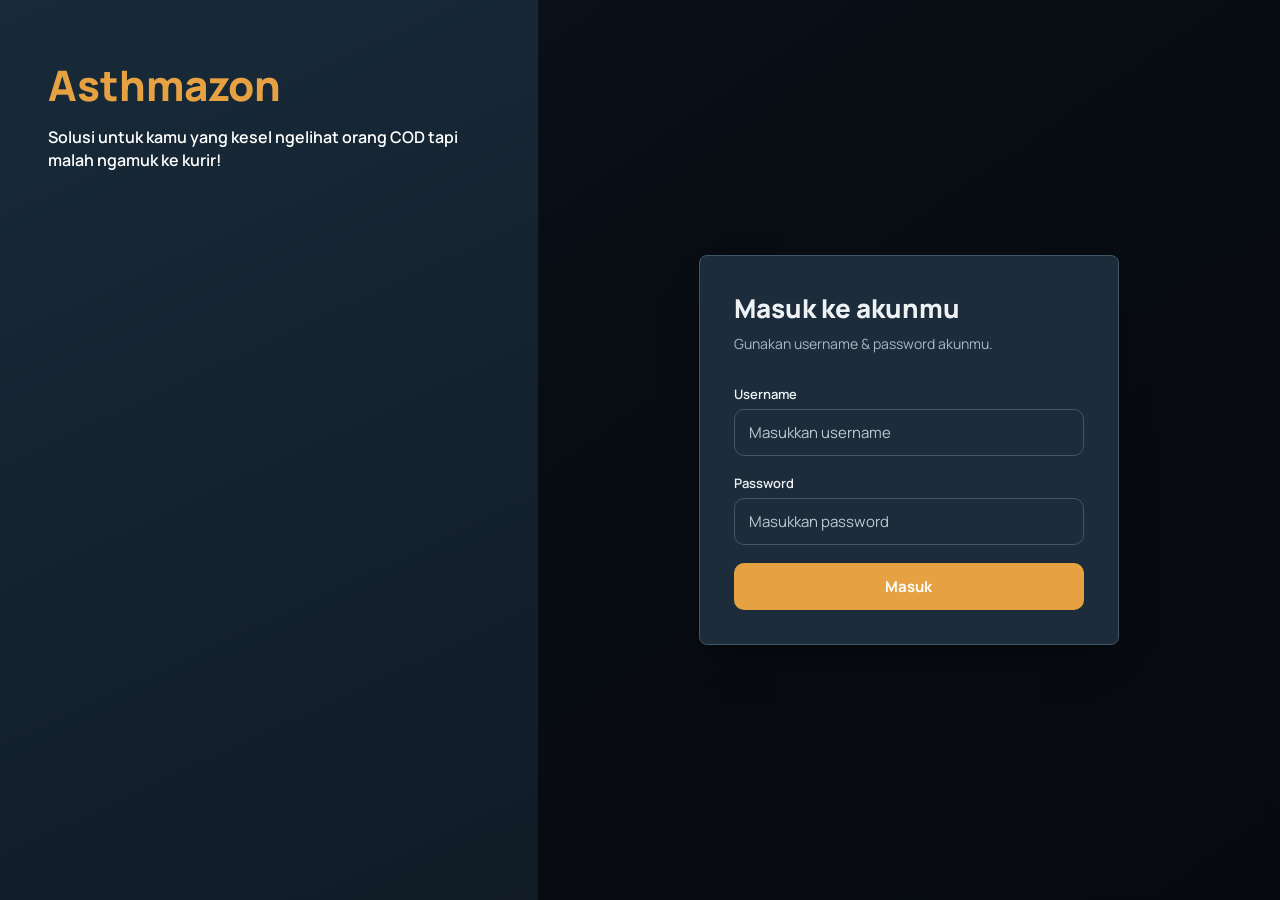
<file: Catalogpage.html>
<!DOCTYPE html>
<html lang="id">
<head>
  <meta charset="UTF-8" />
  <meta name="viewport" content="width=device-width, initial-scale=1.0" />
  <title>Asthmazon - Katalog Produk</title>
  <link rel="preconnect" href="https://fonts.googleapis.com" />
  <link rel="preconnect" href="https://fonts.gstatic.com" crossorigin />
  <link href="https://fonts.googleapis.com/css2?family=Manrope:wght@400;500;600;700;800&display=swap" rel="stylesheet" />
  <link rel="stylesheet" href="style2.css?v=15" />
</head>
<body>
  <header class="navbar">
    <div class="navbar__brand">
      <a href="Catalogpage.html?v=15" class="navbar__logo">Asthmazon</a>
    </div>

    <div class="navbar__search">
      <input type="text" id="searchInput" class="search-input" placeholder="Cari produk atau kategori..." autocomplete="off" />
    </div>

    <div class="navbar__actions">
      <button type="button" id="cartButton" class="cart-button" aria-label="Buka keranjang belanja" aria-expanded="false" aria-controls="cartModal">
        <span class="cart-icon" aria-hidden="true">🛒</span>
        <span id="cartBadge" class="cart-badge">0</span>
      </button>
      <span id="welcomeMessage" class="navbar__welcome">Halo, <strong id="userFirstName">Guest</strong></span>
      <button type="button" id="logoutButton" class="btn btn--logout">Keluar</button>
    </div>
  </header>

  <section class="toolbar">
    <div class="toolbar__filters">
      <div class="toolbar__field">
        <label for="categoryFilter" class="toolbar__label">Kategori</label>
        <select id="categoryFilter" class="select-input">
          <option value="all">Semua kategori</option>
        </select>
      </div>

      <div class="toolbar__field">
        <label for="sortSelect" class="toolbar__label">Urutkan</label>
        <select id="sortSelect" class="select-input">
          <option value="default">Default</option>
          <option value="price-asc">Harga: Termurah</option>
          <option value="price-desc">Harga: Termahal</option>
          <option value="rating-desc">Rating: Tertinggi</option>
          <option value="rating-asc">Rating: Terendah</option>
        </select>
      </div>
    </div>

    <p class="toolbar__count" id="resultCount">Memuat produk...</p>
  </section>

  <main class="main-content">
    <div id="loadingState" class="state-message state-message--loading" hidden>
      <p>Memuat produk, mohon tunggu...</p>
    </div>

    <div id="errorState" class="state-message state-message--error" hidden>
      <p id="errorMessage">Gagal memuat produk. Silakan coba lagi.</p>
      <button type="button" id="retryButton" class="btn btn--primary">Coba Lagi</button>
    </div>

    <div id="emptyState" class="state-message state-message--empty" hidden>
      <p>Produk tidak ditemukan.</p>
    </div>

    <div id="productGrid" class="product-grid" aria-live="polite"></div>

    <div class="load-more-wrapper">
      <button type="button" id="loadMoreButton" class="btn btn--secondary" hidden>Muat lebih banyak</button>
    </div>
  </main>

  <div id="cartModal" class="modal cart-modal" hidden aria-hidden="true">
    <div class="modal__overlay" id="cartOverlay"></div>
    <section class="cart-panel" role="dialog" aria-modal="true" aria-labelledby="cartTitle">
      <header class="cart-panel__header">
        <h2 id="cartTitle">Keranjang Belanja</h2>
        <button type="button" id="cartCloseButton" class="modal__close" aria-label="Tutup keranjang">&times;</button>
      </header>
      <div id="cartItems" class="cart-items" aria-live="polite"></div>
      <footer class="cart-panel__footer">
        <div class="cart-total"><span>Total</span><strong id="cartTotal">$0</strong></div>
        <button type="button" id="clearCartButton" class="btn btn--secondary">Kosongkan Keranjang</button>
      </footer>
    </section>
  </div>

  <div id="productModal" class="modal" hidden aria-hidden="true">
    <div class="modal__overlay" id="modalOverlay"></div>
    <div class="modal__content" role="dialog" aria-modal="true" aria-labelledby="modalProductName">
      <button type="button" id="modalCloseButton" class="modal__close" aria-label="Tutup">&times;</button>
      <div class="modal__body">
        <img id="modalProductImage" class="modal__image" src="" alt="" />
        <div class="modal__details">
          <p id="modalProductCategory" class="modal__category"></p>
          <h2 id="modalProductName" class="modal__name"></h2>
          <p class="modal__brand">Brand: <span id="modalProductBrand"></span></p>
          <div class="modal__meta">
            <span id="modalProductPrice" class="modal__price"></span>
            <span id="modalProductRating" class="modal__rating"></span>
          </div>
          <p class="modal__stock">Stok tersedia: <span id="modalProductStock"></span></p>
          <p id="modalProductDescription" class="modal__description"></p>
          <button type="button" id="modalAddCartButton" class="btn btn--primary" data-id="">Tambah ke Keranjang</button>
        </div>
      </div>
    </div>
  </div>

  <script src="script.js?v=9" defer></script>
</body>
</html>
</file>
<file: style2.css>
:root {
  --navy: #080d13;
  --amber: #e5a142;
  --amber-hover: #cb852b;
  --bluegray: #1c2c3a;
  --bluegray-raised: #263b4b;
  --bluegray-muted: #172531;
  --trending-surface: #e5a142;
  --trending-image: #33270f;
  --text-main: #eef2f5;
  --text-muted: #a8b7c3;
  --border: #405666;
  --error: #ffaaa3;
  --error-bg: #352124;
  --radius: 8px;
  --shadow: 0 20px 40px -20px rgba(0, 0, 0, 0.7);
  font-family: "Manrope", system-ui, sans-serif;
}

* {
  box-sizing: border-box;
}

html,
body {
  height: 100%;
  margin: 0;
}

body {
  color: var(--text-main);
  background: linear-gradient(145deg, #0b1420 0%, var(--navy) 42%, #070b10 100%);
}

.auth-page {
  display: flex;
  min-height: 100vh;
}

.auth-brand {
  position: relative;
  flex: 1 1 42%;
  background: linear-gradient(155deg, #182a39 0%, #101b26 100%);
  color: #fff;
  padding: 56px 48px;
  display: flex;
  align-items: flex-start;
  overflow: hidden;
}

.brand-content {
  position: relative;
  z-index: 1;
  max-width: 440px;
}

.brand-mark {
  font-weight: 800;
  font-size: 42px;
  letter-spacing: 0;
  color: var(--amber);
  margin: 0 0 12px;
}

.brand-tagline {
  font-size: 16px;
  font-weight: 600;
  line-height: 1.45;
  margin: 0;
}

.auth-form-panel {
  flex: 1 1 58%;
  display: flex;
  align-items: center;
  justify-content: center;
  padding: 40px 24px;
}

.auth-card {
  width: 100%;
  max-width: 420px;
  padding: 34px;
  border: 1px solid var(--border);
  border-radius: var(--radius);
  background: var(--bluegray);
  box-shadow: var(--shadow);
}

.auth-card h1 {
  font-size: 26px;
  font-weight: 800;
  margin: 0 0 8px;
  color: var(--text-main);
}

.auth-subtitle {
  font-size: 14px;
  color: var(--text-muted);
  margin: 0 0 32px;
}

.auth-form {
  display: flex;
  flex-direction: column;
  gap: 18px;
}

.form-field {
  display: flex;
  flex-direction: column;
  gap: 6px;
}

.form-field label {
  font-size: 13px;
  font-weight: 600;
  color: var(--text-main);
}

.form-field input {
  border: 1.5px solid var(--border);
  border-radius: 10px;
  padding: 12px 14px;
  font-size: 15px;
  font-family: inherit;
  color: var(--text-main);
  background: var(--bluegray);
  outline: none;
  transition: border-color 0.15s ease, box-shadow 0.15s ease;
}

.form-field input::placeholder {
  color: #bdc8d0;
}

.form-field input:focus {
  border-color: var(--amber);
  box-shadow: 0 0 0 3px rgba(227, 153, 58, 0.18);
}

.error-message {
  margin: -6px 0 0;
  padding: 10px 12px;
  border-radius: 8px;
  background: var(--error-bg);
  color: var(--error);
  font-size: 13px;
  line-height: 1.4;
}

.btn-primary {
  position: relative;
  border: none;
  border-radius: 10px;
  padding: 13px 16px;
  background: var(--amber);
  color: #fff;
  font-family: inherit;
  font-size: 15px;
  font-weight: 700;
  cursor: pointer;
  display: flex;
  align-items: center;
  justify-content: center;
  gap: 10px;
  transition: background 0.15s ease, transform 0.05s ease;
}

.btn-primary:hover {
  background: var(--amber-hover);
}

.btn-primary:active {
  transform: translateY(1px);
}

.btn-primary:focus-visible {
  outline: 3px solid rgba(227, 153, 58, 0.4);
  outline-offset: 2px;
}

.btn-primary.is-loading .btn-text {
  visibility: hidden;
}

.btn-primary.is-loading .btn-spinner {
  display: inline-block !important;
}

.btn-spinner {
  position: absolute;
  width: 18px;
  height: 18px;
  border: 2.5px solid rgba(255, 255, 255, 0.4);
  border-top-color: #fff;
  border-radius: 50%;
  animation: spin 0.7s linear infinite;
}

@keyframes spin {
  to {
    transform: rotate(360deg);
  }
}

@media (max-width: 800px) {
  .auth-page {
    flex-direction: column;
  }

  .auth-brand {
    flex: 0 0 auto;
    padding: 36px 28px;
    align-items: flex-start;
    min-height: 200px;
  }

  .brand-tagline {
    font-size: 17px;
  }

  .auth-form-panel {
    padding: 32px 20px 48px;
  }
}

.navbar {
  display: flex;
  align-items: center;
  justify-content: space-between;
  gap: 20px;
  padding: 15px 32px;
  background: var(--amber);
  border-bottom: 1px solid rgba(8, 13, 19, 0.22);
  color: var(--navy);
  position: sticky;
  top: 0;
  z-index: 20;
  backdrop-filter: blur(8px);
}

.navbar__brand {
  flex-shrink: 0;
}

.navbar__logo {
  color: var(--navy);
  font-size: 1.35rem;
  font-weight: 800;
  text-decoration: none;
}

.navbar__search {
  flex: 1;
  max-width: 540px;
  margin: 0 auto;
}

.search-input,
.select-input {
  width: 100%;
  border: 1.5px solid var(--border);
  border-radius: var(--radius);
  padding: 11px 13px;
  font: inherit;
  color: var(--text-main);
  background: var(--bluegray);
}

.search-input:focus,
.select-input:focus {
  outline: none;
  border-color: var(--amber);
  box-shadow: 0 0 0 3px rgba(227, 153, 58, 0.15);
}

.navbar .search-input {
  color: var(--navy);
  background: rgba(8, 13, 19, 0.1);
  border-color: rgba(8, 13, 19, 0.24);
}

.navbar .search-input::placeholder {
  color: rgba(8, 13, 19, 0.62);
}

.navbar__actions {
  display: flex;
  align-items: center;
  gap: 14px;
  flex-shrink: 0;
}

.cart-button {
  position: relative;
  border: none;
  background: transparent;
  font-size: 1.4rem;
  cursor: pointer;
  padding: 0;
}

.cart-badge {
  position: absolute;
  top: -8px;
  right: -9px;
  min-width: 20px;
  height: 20px;
  border-radius: 999px;
  background: var(--navy);
  color: var(--amber);
  font-size: 11px;
  display: inline-flex;
  align-items: center;
  justify-content: center;
  font-weight: 800;
}

.navbar__welcome {
  font-size: 0.95rem;
  color: var(--navy);
  white-space: nowrap;
}

.btn {
  border: none;
  border-radius: var(--radius);
  padding: 11px 15px;
  font: inherit;
  font-weight: 700;
  cursor: pointer;
  transition: transform 0.1s ease, opacity 0.15s ease;
}

.btn:hover {
  transform: translateY(-1px);
}

.btn--logout,
.btn--secondary {
  background: var(--bluegray-raised);
  color: var(--text-main);
}

.btn--logout {
  background: rgba(8, 13, 19, 0.12);
  color: var(--navy);
  border: 1px solid rgba(8, 13, 19, 0.2);
}

.btn--primary,
.btn--add-cart {
  background: var(--amber);
  color: #fff;
}

.toolbar {
  display: grid;
  grid-template-columns: minmax(0, 1fr);
  gap: 12px;
  padding: 20px 32px 14px;
  border-bottom: 1px solid rgba(64, 86, 102, 0.48);
}

.toolbar__filters {
  display: grid;
  grid-template-columns: repeat(2, minmax(0, 1fr));
  align-items: end;
  gap: 14px;
  width: 100%;
}

.toolbar__field {
  display: grid;
  gap: 8px;
  min-width: 0;
}

.toolbar__label {
  font-size: 0.8rem;
  color: var(--text-muted);
  font-weight: 700;
}

.select-input {
  min-width: 0;
}

.toolbar__count {
  margin: 0;
  color: var(--text-muted);
  font-weight: 600;
  justify-self: end;
}

.main-content {
  padding: 10px 32px 48px;
}

.product-grid {
  display: grid;
  grid-template-columns: repeat(auto-fit, minmax(220px, 1fr));
  grid-auto-rows: 172px;
  grid-auto-flow: row dense;
  gap: 16px;
  max-width: 1500px;
  margin: 0 auto;
}

.product-card {
  position: relative;
  grid-row: span 2;
  display: flex;
  flex-direction: column;
  height: 100%;
  background: var(--bluegray);
  border: 1px solid var(--border);
  border-radius: var(--radius);
  overflow: hidden;
  box-shadow: 0 8px 24px -18px rgba(0, 0, 0, 0.8);
  transition: transform 0.15s ease, box-shadow 0.15s ease;
  cursor: pointer;
}

.product-card--trending {
  grid-column: span 2;
  grid-row: span 2;
  background: var(--trending-surface);
  border-color: rgba(8, 13, 19, 0.48);
  color: var(--navy);
}

.product-card--trending .product-card__badge {
  background: var(--navy);
  color: var(--amber);
}

.product-card__trending {
  display: flex;
  align-items: center;
  flex: 0 0 auto;
  padding: 6px 8px;
  border-radius: 0;
  background: var(--navy);
  color: var(--amber);
  font-size: 0.68rem;
  font-weight: 800;
  line-height: 1;
  white-space: nowrap;
}

.product-card:hover {
  transform: translateY(-2px);
  border-color: rgba(229, 161, 66, 0.55);
  box-shadow: 0 14px 28px -18px rgba(0, 0, 0, 0.9);
}

.product-card--trending:hover {
  border-color: var(--navy);
}

.product-card__badge {
  position: absolute;
  top: 12px;
  left: 12px;
  background: rgba(227, 153, 58, 0.95);
  color: #fff;
  font-size: 0.7rem;
  font-weight: 800;
  padding: 6px 8px;
  border-radius: 5px;
}

.product-card__image {
  width: 100%;
  height: 190px;
  flex: 0 0 190px;
  object-fit: contain;
  padding: 12px;
  display: block;
  background: var(--bluegray-raised);
}

.product-card--trending .product-card__image {
  padding: 18px;
  background: var(--trending-image);
}

.product-card__body {
  display: flex;
  flex: 1;
  flex-direction: column;
  padding: 14px;
}

.product-card__labels {
  display: flex;
  align-items: stretch;
  gap: 0;
  min-height: 34px;
  margin: 12px -14px 14px;
}

.product-card__category {
  flex: 1 1 auto;
  min-width: 0;
  margin: 0;
  padding: 8px 14px;
  background: var(--bluegray-muted);
  border-bottom: 1px solid rgba(64, 86, 102, 0.5);
  color: var(--amber-hover);
  font-size: 0.75rem;
  text-transform: uppercase;
  letter-spacing: 0.06em;
  font-weight: 800;
}

.product-card--trending .product-card__category {
  background: var(--navy);
  border-color: transparent;
  color: var(--amber);
}

.product-card__name {
  margin: 0;
  min-height: 2.8em;
  font-size: 1.08rem;
  line-height: 1.4;
  display: -webkit-box;
  -webkit-box-orient: vertical;
  line-clamp: 2;
  -webkit-line-clamp: 2;
  overflow: hidden;
}

.product-card--trending .product-card__name,
.product-card--trending .product-card__price,
.product-card--trending .product-card__rating {
  color: var(--navy);
}

.product-card__meta {
  display: flex;
  align-items: center;
  justify-content: space-between;
  gap: 8px;
  margin-top: auto;
}

.product-card__price {
  font-weight: 800;
  font-size: 1.05rem;
  color: var(--text-main);
}

.product-card__rating {
  color: var(--amber);
  font-weight: 700;
  font-size: 0.85rem;
}

.btn--add-cart {
  display: grid;
  place-items: center;
  flex: 0 0 32px;
  width: 32px;
  height: 32px;
  padding: 0;
  border-radius: 6px;
  font-size: 21px;
  line-height: 1;
}

.product-card--trending .btn--add-cart {
  background: var(--navy);
  color: var(--amber);
}

.state-message {
  margin: 12px 0 18px;
  border-radius: var(--radius);
  padding: 18px 20px;
  background: var(--bluegray);
  border: 1px solid var(--border);
}

.state-message--loading {
  color: var(--text-main);
  font-weight: 600;
}

.state-message--error {
  background: var(--error-bg);
  border-color: rgba(192, 57, 43, 0.18);
  color: var(--error);
}

.state-message--empty {
  text-align: center;
  color: var(--text-muted);
}

.load-more-wrapper {
  display: flex;
  justify-content: center;
  padding-top: 24px;
}

.modal {
  position: fixed;
  inset: 0;
  z-index: 100;
  display: grid;
  place-items: center;
}

.modal[hidden] {
  display: none;
}

.modal__overlay {
  position: absolute;
  inset: 0;
  background: rgba(0, 0, 0, 0.78);
}

.modal__content {
  position: relative;
  z-index: 1;
  width: min(900px, calc(100vw - 32px));
  background: var(--bluegray);
  border-radius: 12px;
  overflow: hidden;
  box-shadow: var(--shadow);
}

.modal__close {
  position: absolute;
  top: 14px;
  right: 16px;
  border: none;
  background: var(--bluegray-raised);
  color: var(--text-main);
  width: 36px;
  height: 36px;
  border-radius: 50%;
  font-size: 1.6rem;
  cursor: pointer;
  z-index: 2;
}

.modal__body {
  display: grid;
  grid-template-columns: minmax(240px, 0.9fr) minmax(0, 1.1fr);
}

.modal__image {
  width: 100%;
  height: 100%;
  min-height: 300px;
  object-fit: cover;
  background: var(--bluegray-raised);
}

.modal__details {
  padding: 28px 24px 24px;
}

.modal__category {
  margin: 0 0 8px;
  color: var(--amber-hover);
  font-weight: 800;
  text-transform: uppercase;
  letter-spacing: 0.06em;
  font-size: 0.75rem;
}

.modal__name {
  margin: 0 0 12px;
  font-size: clamp(1.5rem, 2vw, 2.2rem);
}

.modal__brand,
.modal__stock,
.modal__description {
  margin: 0 0 12px;
  color: var(--text-muted);
}

.modal__meta {
  display: flex;
  align-items: center;
  gap: 12px;
  margin-bottom: 12px;
}

.modal__price {
  font-weight: 800;
  font-size: 1.4rem;
  color: var(--text-main);
}

.modal__rating {
  color: var(--amber);
  font-weight: 700;
}

.cart-modal {
  z-index: 110;
}

.cart-panel {
  position: relative;
  z-index: 1;
  display: flex;
  flex-direction: column;
  width: min(680px, calc(100vw - 32px));
  max-height: min(760px, calc(100vh - 32px));
  background: var(--bluegray);
  border: 1px solid var(--border);
  border-radius: var(--radius);
  box-shadow: var(--shadow);
}

.cart-panel__header,
.cart-panel__footer {
  display: flex;
  align-items: center;
  justify-content: space-between;
  gap: 16px;
  padding: 18px 22px;
}

.cart-panel__header {
  border-bottom: 1px solid var(--border);
}

.cart-panel__header h2 {
  margin: 0;
  font-size: 1.2rem;
}

.cart-panel__header .modal__close {
  position: static;
  flex: 0 0 36px;
}

.cart-items {
  overflow-y: auto;
  padding: 0 22px;
}

.cart-item {
  display: grid;
  grid-template-columns: 68px minmax(0, 1fr) auto;
  align-items: center;
  gap: 14px;
  padding: 16px 0;
  border-bottom: 1px solid var(--border);
}

.cart-item__image {
  width: 68px;
  height: 68px;
  object-fit: cover;
  border-radius: 6px;
  background: var(--bluegray-raised);
}

.cart-item__details h3,
.cart-item__details p {
  margin: 0;
}

.cart-item__details h3 {
  font-size: 0.95rem;
}

.cart-item__details p {
  margin-top: 3px;
  color: var(--text-muted);
  font-size: 0.85rem;
}

.cart-item__actions {
  display: flex;
  align-items: center;
  gap: 9px;
  margin-top: 9px;
}

.cart-quantity-button {
  width: 28px;
  height: 28px;
  border: 1px solid var(--border);
  border-radius: 5px;
  background: var(--bluegray-raised);
  color: var(--text-main);
  font: inherit;
  cursor: pointer;
}

.cart-remove-button {
  margin-left: 4px;
  border: 0;
  background: transparent;
  color: var(--error);
  font: inherit;
  font-size: 0.82rem;
  cursor: pointer;
}

.cart-item__subtotal {
  white-space: nowrap;
}

.cart-empty {
  margin: 0;
  padding: 32px 0;
  color: var(--text-muted);
  text-align: center;
}

.cart-panel__footer {
  border-top: 1px solid var(--border);
}

.cart-total {
  display: grid;
  gap: 4px;
}

.cart-total strong {
  font-size: 1.1rem;
}

.cart-panel__footer .btn:disabled {
  opacity: 0.5;
  cursor: not-allowed;
}

@media (max-width: 700px) {
  .navbar,
  .toolbar,
  .main-content {
    padding-left: 18px;
    padding-right: 18px;
  }

  .navbar {
    flex-wrap: wrap;
    justify-content: center;
  }

  .navbar__search {
    order: 3;
    width: 100%;
    max-width: 100%;
  }

  .navbar__actions {
    width: 100%;
    justify-content: space-between;
  }

  .modal__body {
    grid-template-columns: 1fr;
  }

  .cart-item {
    grid-template-columns: 56px minmax(0, 1fr);
  }

  .cart-item__image {
    width: 56px;
    height: 56px;
  }

  .cart-item__subtotal {
    grid-column: 2;
    justify-self: end;
  }
}

@media (max-width: 491px) {
  .product-card--trending {
    grid-column: span 1;
  }
}

@media (prefers-reduced-motion: reduce) {
  .btn-spinner,
  .product-card,
  .btn {
    animation: none;
    transition: none;
  }
}
</file>
